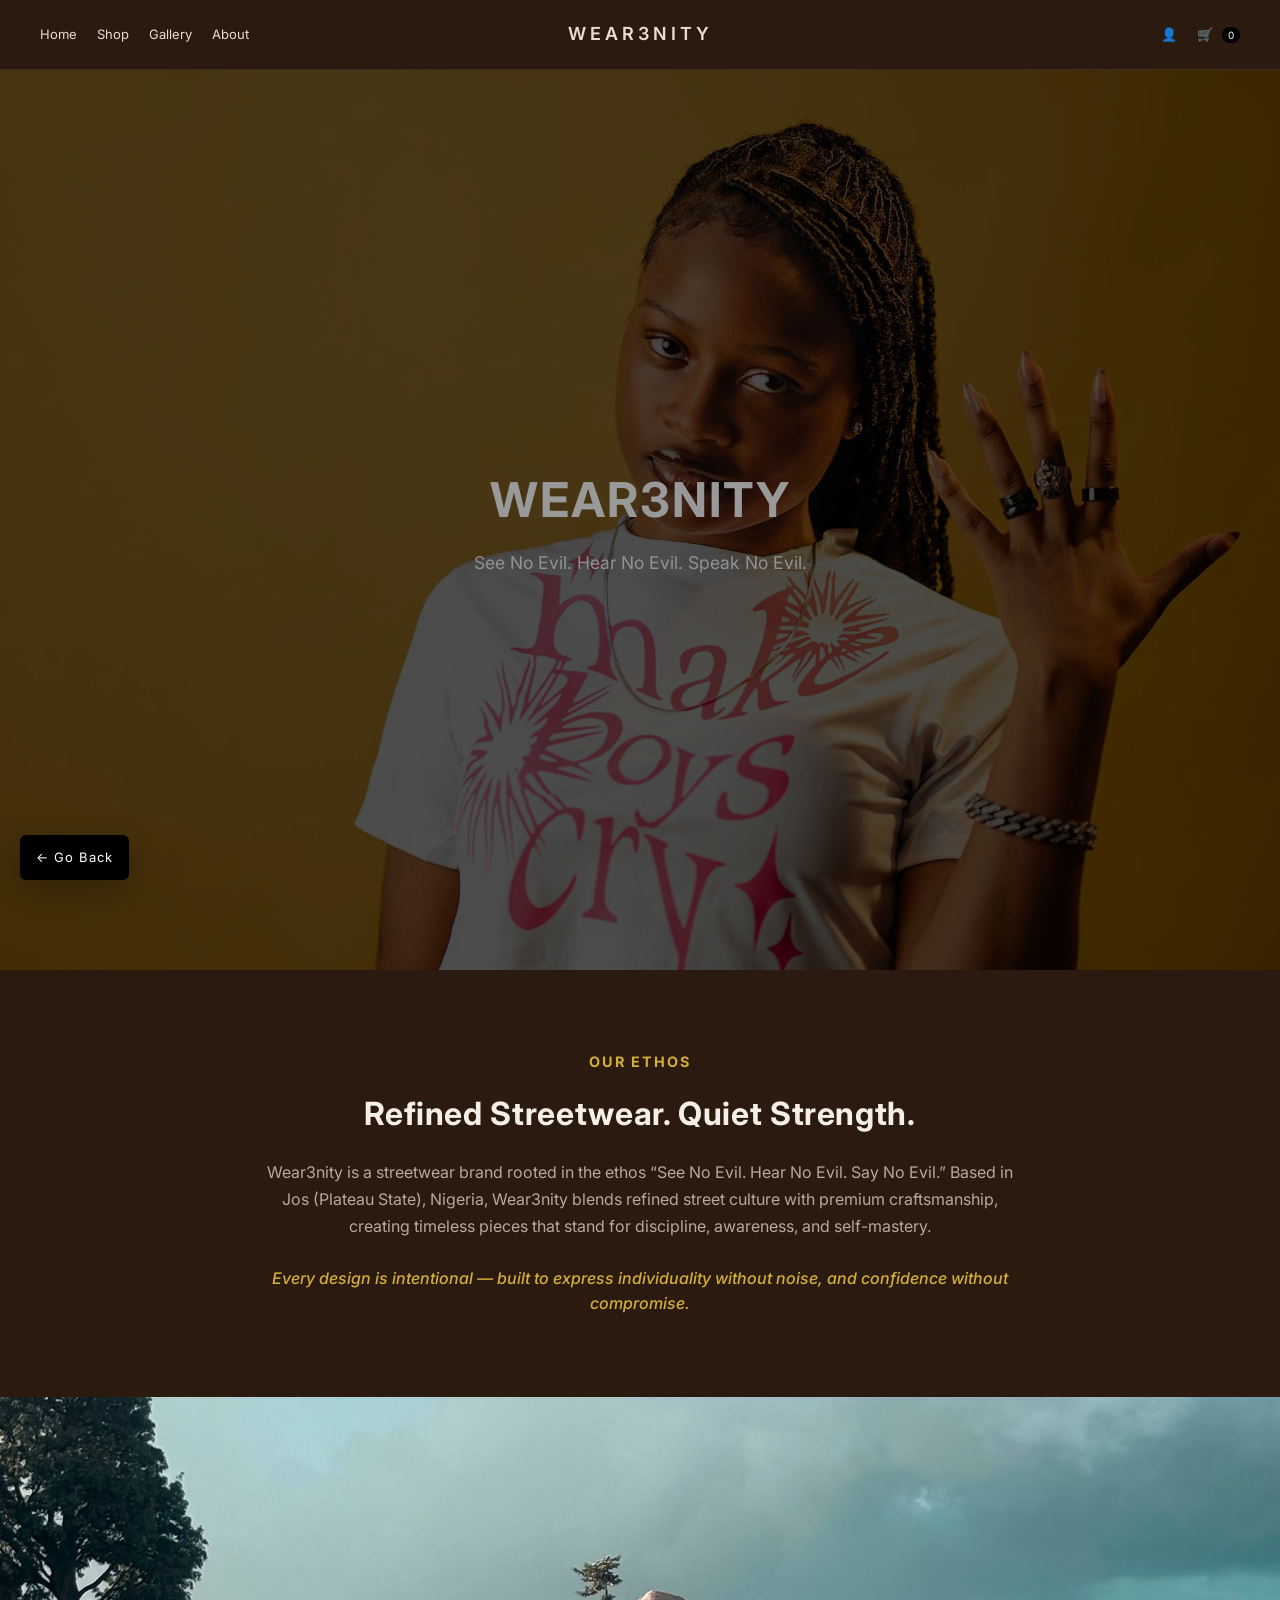
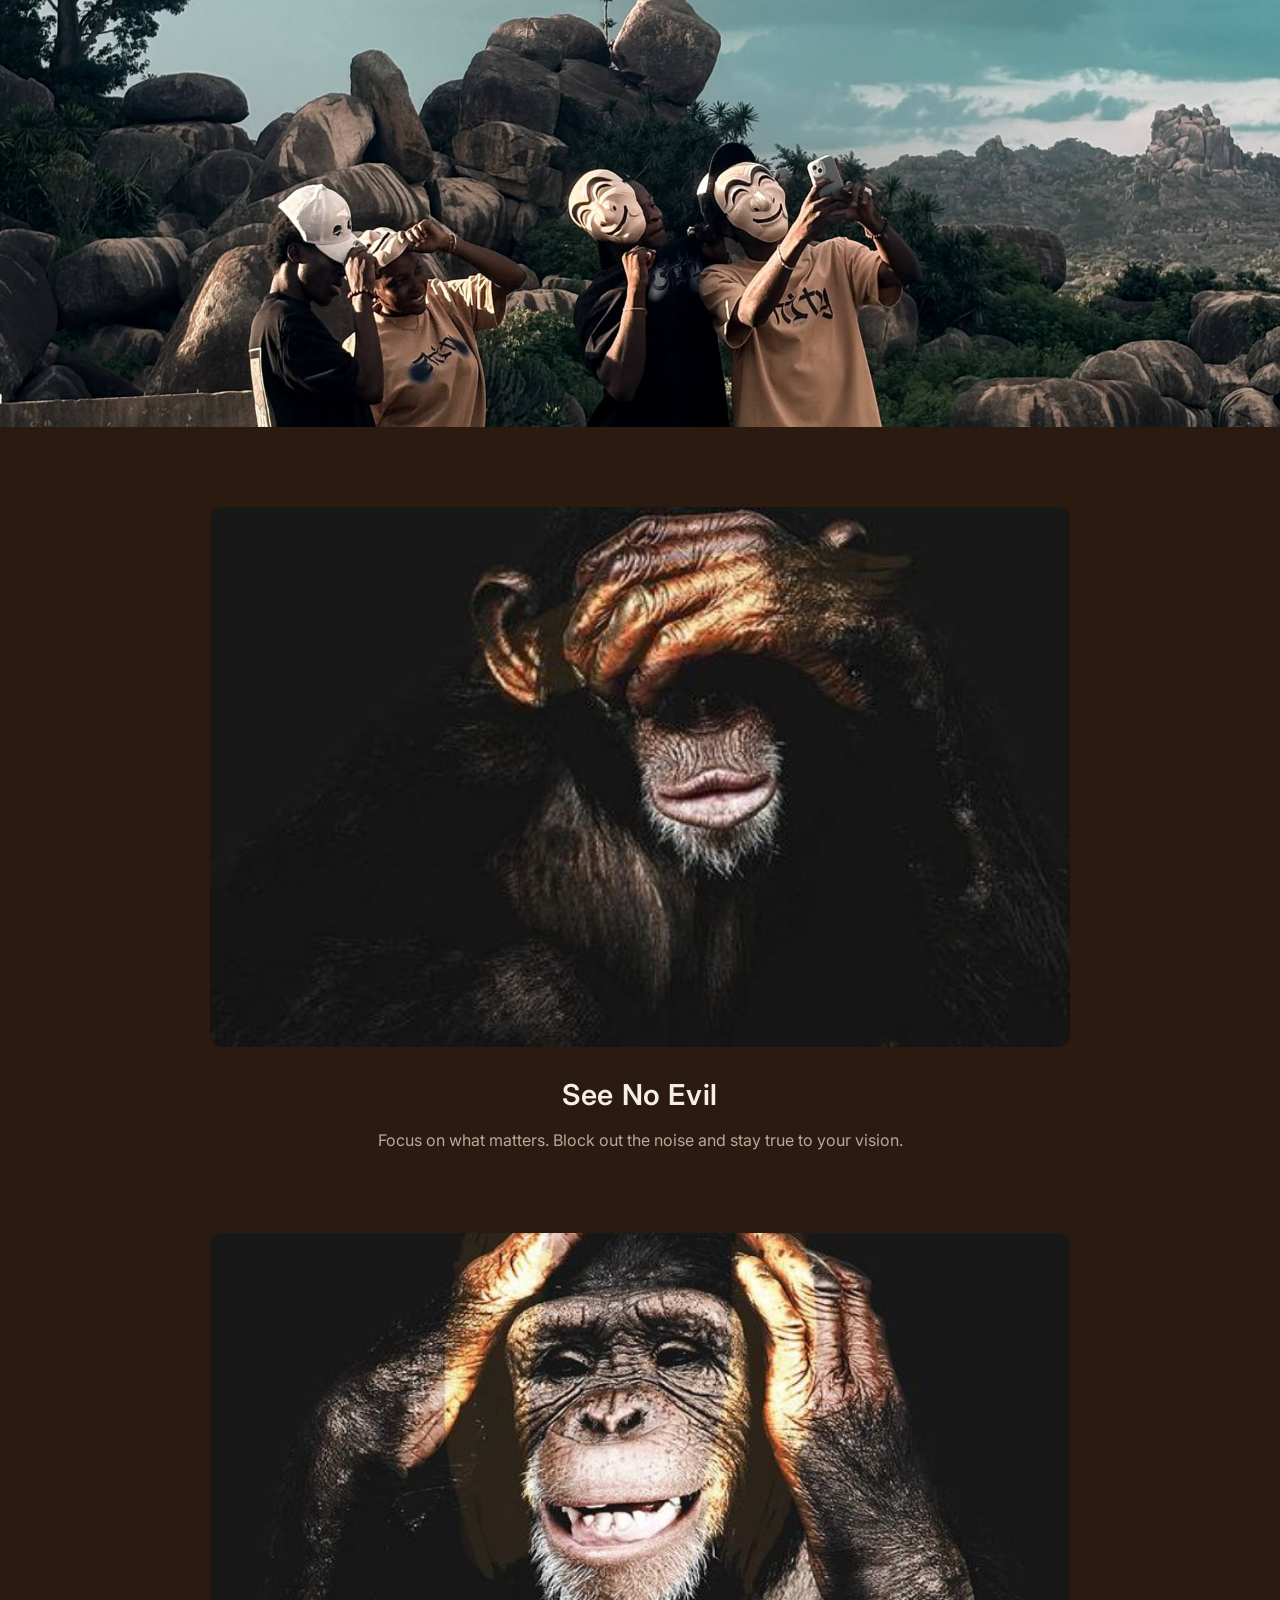
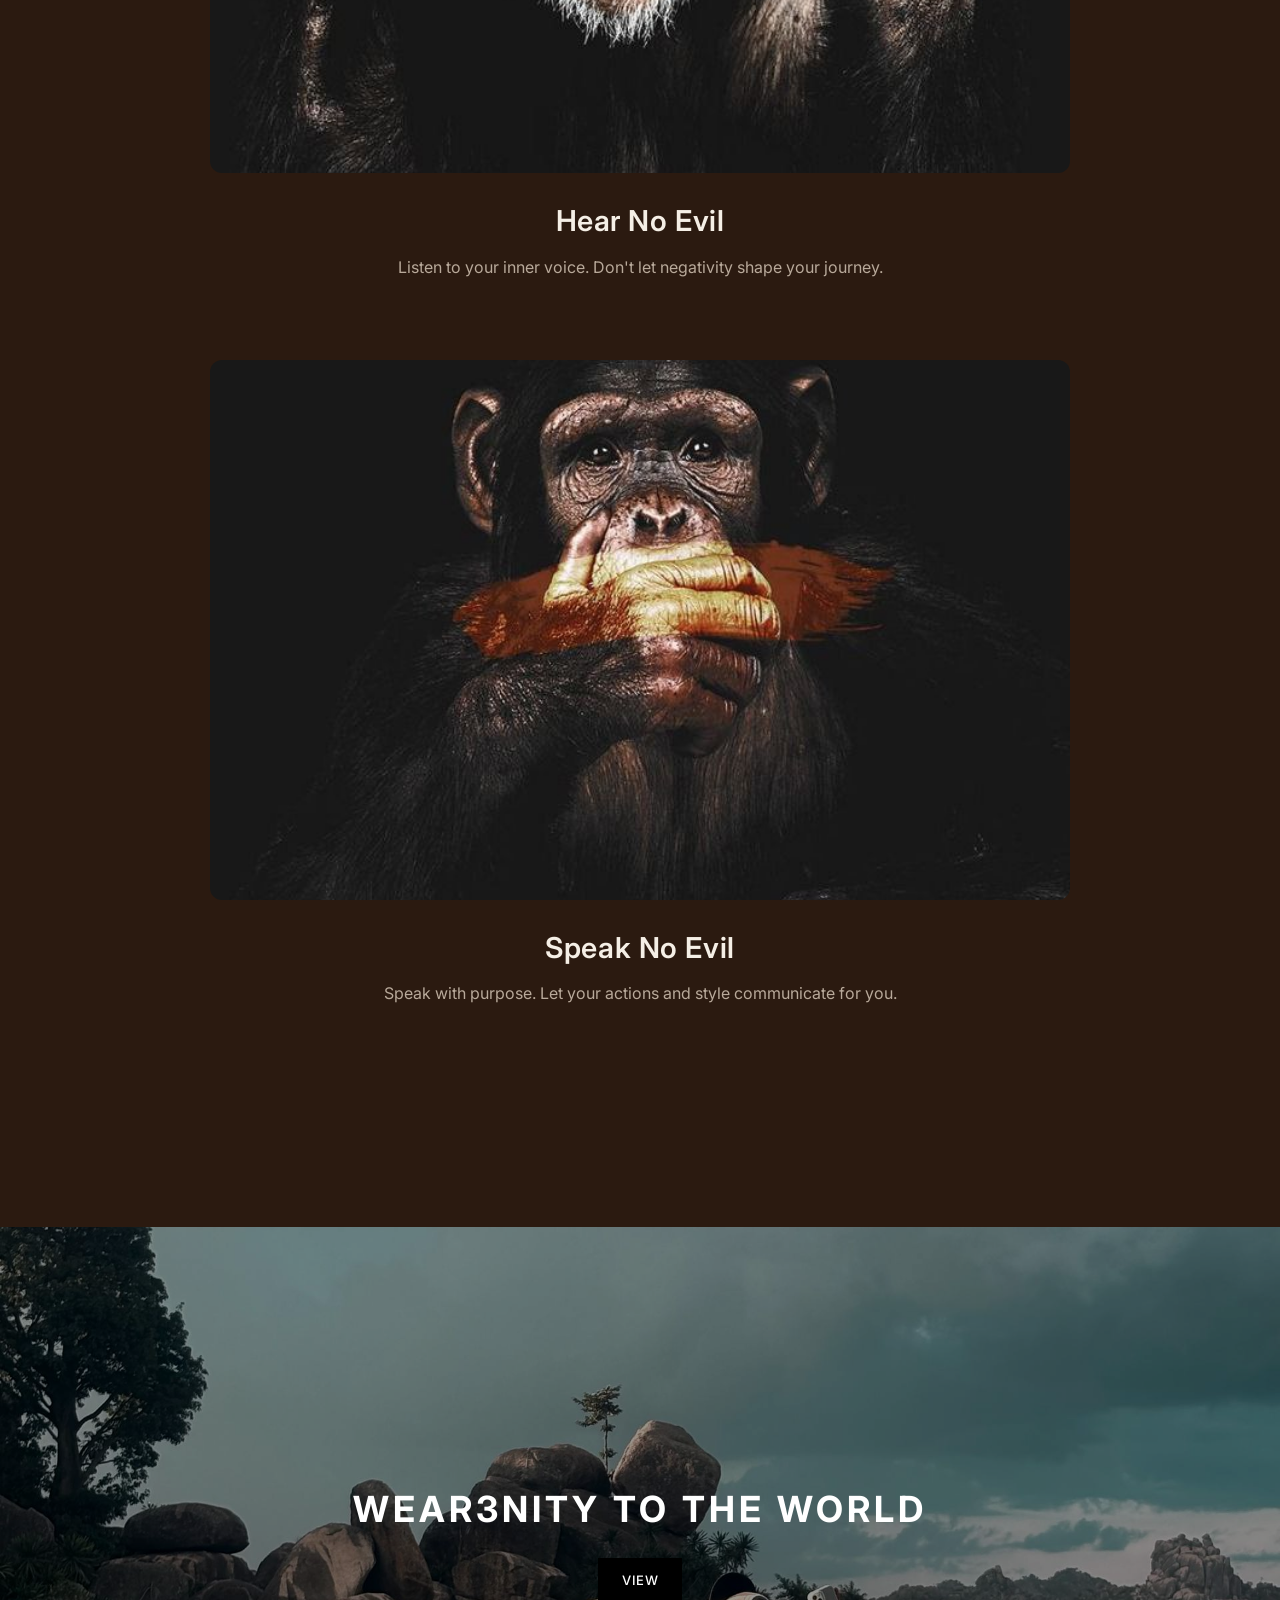
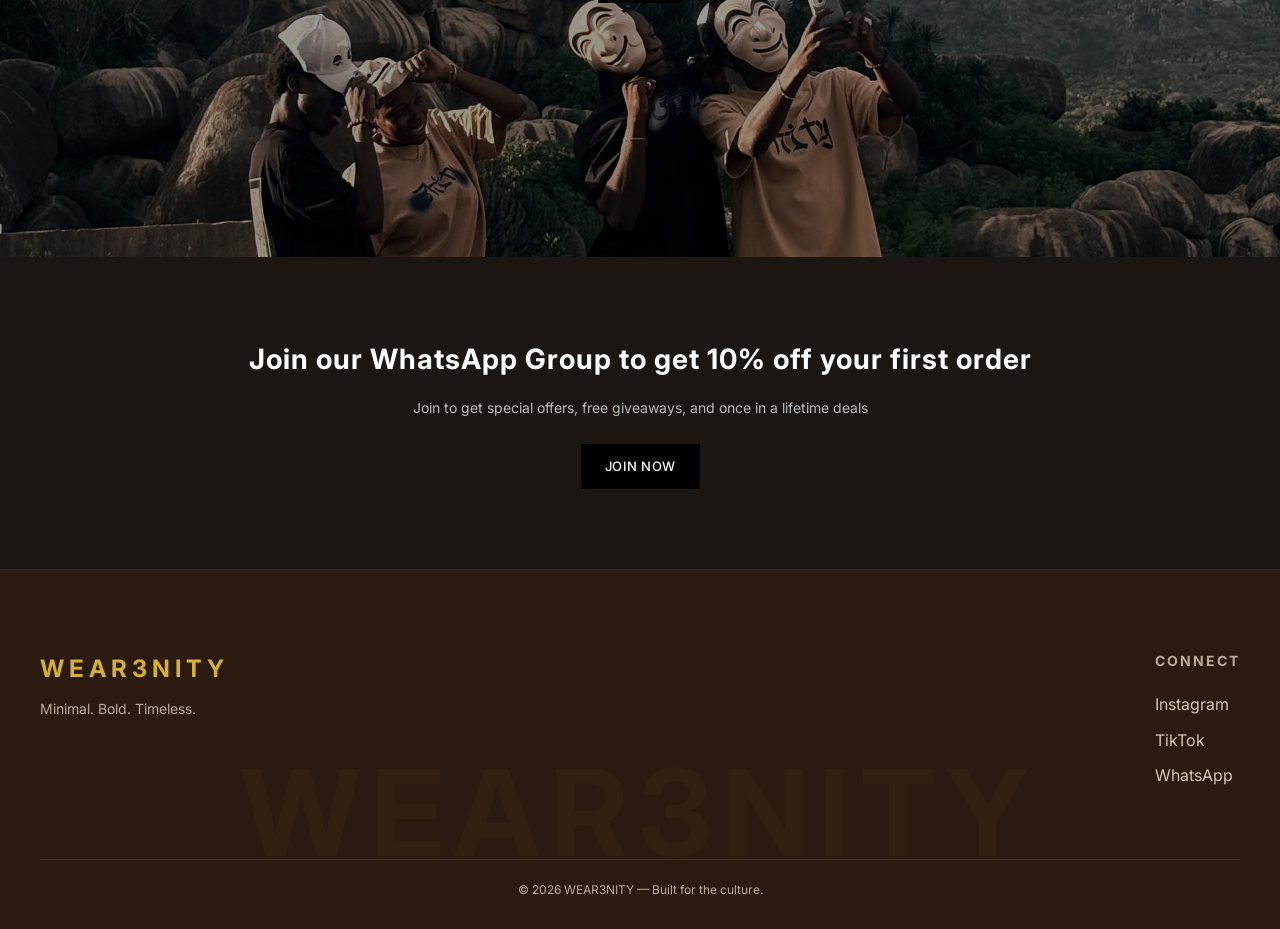
<file: about.html>
<!DOCTYPE html>
<html lang="en">

<head>
  <meta charset="UTF-8">
  <meta name="viewport" content="width=device-width, initial-scale=1.0">
  <title>About | WEAR3NITY</title>
  <link rel="stylesheet" href="css/styles.css">
  <link
    href="https://fonts.googleapis.com/css2?family=Inter:opsz,wght@14..32,300;14..32,400;14..32,500;14..32,600;14..32,700&display=swap"
    rel="stylesheet">
</head>

<body>
  <!-- NAVBAR -->
  <header class="navbar light">

    <!-- HAMBURGER -->
    <div class="hamburger" onclick="toggleMenu()">☰</div>

    <!-- LEFT LINKS -->
    <nav class="nav-left">
      <a href="index.html">Home</a>
      <a href="shop.html">Shop</a>
      <a href="gallery.html">Gallery</a>
      <a href="about.html" class="active">About</a>
    </nav>

    <!-- LOGO -->
    <div class="logo">WEAR3NITY</div>

    <!-- RIGHT -->
    <nav class="nav-right">
      <a href="profile.html" class="icon">👤</a>

      <a href="cart.html" class="icon cart-link">
        🛒 <span id="cart-count">0</span>
      </a>
    </nav>

  </header>

  <!-- MOBILE MENU -->
  <div id="mobile-menu" class="mobile-menu">
    <div class="menu-header">
      <span class="close-btn" onclick="toggleMenu()">✕</span>
    </div>

    <a href="shop.html" onclick="toggleMenu()">Shop</a>
    <a href="gallery.html" onclick="toggleMenu()">Gallery</a>
    <a href="about.html" onclick="toggleMenu()">About</a>
  </div>

  <div id="menu-overlay" class="menu-overlay" onclick="toggleMenu()"></div>



  <!-- HERO IMAGE -->
  <!-- image slide -->
  <section class="hero">
    <div class="hero-slider">
      <img src="assets/images/retji2.jpg" alt="" class="slide active" />
      <img src="assets/images/4.jpg" alt="" class="slide" />
      <img src="assets/images/cry2.jpg" alt="" class="slide" />
      <img src="assets/images/zero-fuga2.jpg" alt="" class="slide" />
      <div class="hero-overlay">
        <h1>WEAR3NITY</h1>
        <p>See No Evil. Hear No Evil. Speak No Evil.</p>
      </div>
    </div>

    <!-- <div class="hero-overlay">
      <h1>Refined Everyday Wear</h1>
      <p>Minimal. Clean. Intentional.</p>
      <a href="shop.html" class="btn primary">Shop Collection</a>
    </div> -->
  </section>

  <!-- OUR ETHOS -->
  <section class="ethos container">

    <h2 class="ethos-title">OUR ETHOS</h2>

    <h3 class="ethos-heading">
      Refined Streetwear. Quiet Strength.
    </h3>

    <p class="ethos-text">
      Wear3nity is a streetwear brand rooted in the ethos “See No Evil. Hear No Evil. Say No Evil.”
      Based in Jos (Plateau State), Nigeria, Wear3nity blends refined street culture with premium craftsmanship,
      creating timeless pieces that stand for discipline, awareness, and self-mastery.
    </p>

    <p class="ethos-highlight">
      Every design is intentional — built to express individuality without noise,
      and confidence without compromise.
    </p>

  </section>


  <!-- ABOUT IMAGE -->
  <section class="about-image">
    <img src="assets/images/12.jpg" alt="WEAR3NITY Lifestyle">
  </section>

  <!-- ETHOS VISUAL BLOCKS -->
  <section class="ethos-blocks container">

    <!-- BLOCK 1 -->
    <div class="ethos-block fade-in">
      <img src="assets/images/see-no-evil.jpg" alt="See No Evil">

      <h3>See No Evil</h3>
      <p>
        Focus on what matters. Block out the noise and stay true to your vision.
      </p>
    </div>

    <!-- BLOCK 2 -->
    <div class="ethos-block fade-in">
      <img src="assets/images/hear-no-evil.jpg" alt="Hear No Evil">

      <h3>Hear No Evil</h3>
      <p>
        Listen to your inner voice. Don't let negativity shape your journey.
      </p>
    </div>

    <!-- BLOCK 3 -->
    <div class="ethos-block fade-in">
      <img src="assets/images/speak-no-evil.jpg" alt="Speak No Evil">

      <h3>Speak No Evil</h3>
      <p>
        Speak with purpose. Let your actions and style communicate for you.
      </p>
    </div>

  </section>


  <!-- wear3nity to the world  -->
  <section class="banner-section fade-in">

    <img src="assets/images/profile.jpg" alt="Wear3nity Banner" class="banner-img" />

    <div class="banner-overlay">
      <h2>WEAR3NITY TO THE WORLD</h2>
      <a href="about.html" class="btn primary">View</a>
    </div>

  </section>

  <!-- Subscription Section -->
  <section class="whatsapp-section fade-in">

    <h2>Join our WhatsApp Group to get 10% off your first order</h2>

    <p>
      Join to get special offers, free giveaways, and once in a lifetime deals
    </p>

    <a href="https://chat.whatsapp.com/G8UYQotjYVEBVZTPSitOhn?mode=ems_wa_t" rel="noopener" target="_blank"
      class="btn primary">
      Join Now
    </a>

  </section>


  <!-- BACK TO HOME -->
  <div class="back-home">
    <a href="#" onclick="history.back()">← Go Back</a>
  </div>


  <!-- footer -->
  <footer class="footer">

    <div class="footer-content">

      <!-- BRAND -->
      <div class="footer-brand">
        <h2>WEAR3NITY</h2>
        <p>Minimal. Bold. Timeless.</p>
      </div>

      <!-- SOCIALS -->
      <div class="footer-socials">
        <h3>Connect</h3>

        <a href="https://www.instagram.com/wear3nity.ng?igsh=YXQ2YmI0a3N0ZzFs&utm_source=qr" rel="noopener "
          target="_blank" class="social-link">
          Instagram
        </a>

        <a href="https://www.tiktok.com/@wear3nity?_r=1&_t=ZS-93Otk3bDHwy" rel="noopener" target="_blank"
          class="social-link">
          TikTok
        </a>

        <a href="https://wa.me/2347025776737" rel="noopener" target="_blank" class="social-link">
          WhatsApp
        </a>
      </div>

    </div>

    <!-- BIG BACKGROUND TEXT -->
    <div class="footer-bg-text">WEAR3NITY</div>

    <!-- BOTTOM -->
    <div class="footer-bottom">
      <p>© 2026 WEAR3NITY — Built for the culture.</p>
    </div>

  </footer>




  <script src="js/ui.js"></script>
</body>

</html>
</file>
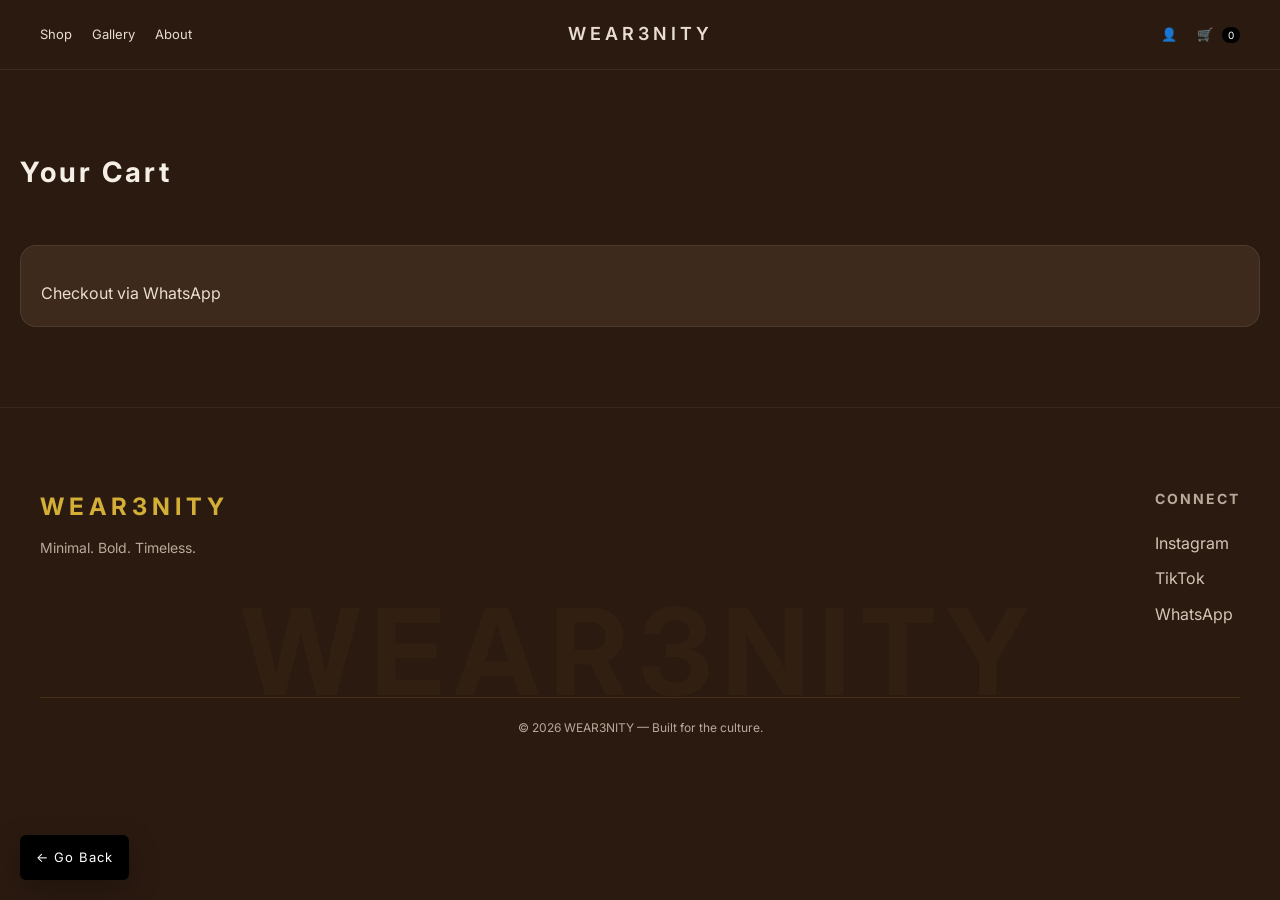
<file: cart.html>
<!DOCTYPE html>
<html lang="en">

<head>
  <meta charset="UTF-8">
  <meta name="viewport" content="width=device-width, initial-scale=1.0">
  <title>Cart | WEAR3NITY</title>
  <link rel="stylesheet" href="css/styles.css">
  <link
    href="https://fonts.googleapis.com/css2?family=Inter:opsz,wght@14..32,300;14..32,400;14..32,500;14..32,600;14..32,700&display=swap"
    rel="stylesheet">
</head>

<body>

  <!-- NAVBAR -->
  <header class="navbar light">

    <div class="hamburger" onclick="toggleMenu()">☰</div>

    <nav class="nav-left">
      <a href="shop.html">Shop</a>
      <a href="gallery.html">Gallery</a>
      <a href="about.html">About</a>
    </nav>

    <div class="logo">WEAR3NITY</div>

    <nav class="nav-right">
      <a href="profile.html" class="icon">👤</a>
      <a href="cart.html" class="icon cart-link active">
        🛒 <span id="cart-count">0</span>
      </a>
    </nav>

  </header>

  <!-- MOBILE MENU -->
  <div id="mobile-menu" class="mobile-menu">
    <div class="menu-header">
      <span class="close-btn" onclick="toggleMenu()">✕</span>
    </div>

    <a href="shop.html" onclick="toggleMenu()">Shop</a>
    <a href="gallery.html" onclick="toggleMenu()">Gallery</a>
    <a href="about.html" onclick="toggleMenu()">About</a>
  </div>

  <div id="menu-overlay" class="menu-overlay" onclick="toggleMenu()"></div>






  <!-- CART PAGE -->
  <section class="container cart-page">

    <h1 class="page-title">Your Cart</h1>

    <!-- CART ITEMS -->
    <div id="cart-items" class="cart-items"></div>

    <!-- TOTAL + CHECKOUT -->
    <div class="cart-summary">
      <h2 id="cart-total"></h2>

    <button id="checkout-btn" class="btn primary" style="display:none;"></button>
        Checkout via WhatsApp
      </button>
    </div>

  </section>

<!-- BACK TO HOME -->
<div class="back-home">
  <a href="#" onclick="history.back()">← Go Back</a>
</div>


  <!-- footer -->
  <footer class="footer">
  
    <div class="footer-content">
  
      <!-- BRAND -->
      <div class="footer-brand">
        <h2>WEAR3NITY</h2>
        <p>Minimal. Bold. Timeless.</p>
      </div>
  
      <!-- SOCIALS -->
      <div class="footer-socials">
        <h3>Connect</h3>
  
        <a href="https://www.instagram.com/wear3nity.ng?igsh=YXQ2YmI0a3N0ZzFs&utm_source=qr" rel="noopener "
          target="_blank" class="social-link">
          Instagram
        </a>
  
        <a href="https://www.tiktok.com/@wear3nity?_r=1&_t=ZS-93Otk3bDHwy" rel="noopener" target="_blank"
          class="social-link">
          TikTok
        </a>
  
        <a href="https://wa.me/2347025776737" rel="noopener" target="_blank" class="social-link">
          WhatsApp
        </a>
      </div>
  
    </div>
  
    <!-- BIG BACKGROUND TEXT -->
    <div class="footer-bg-text">WEAR3NITY</div>
  
    <!-- BOTTOM -->
    <div class="footer-bottom">
      <p>© 2026 WEAR3NITY — Built for the culture.</p>
    </div>
  
  </footer>

  <script src="js/cart.js"></script>
  <script src="js/ui.js"></script>

</body>

</html>
</file>
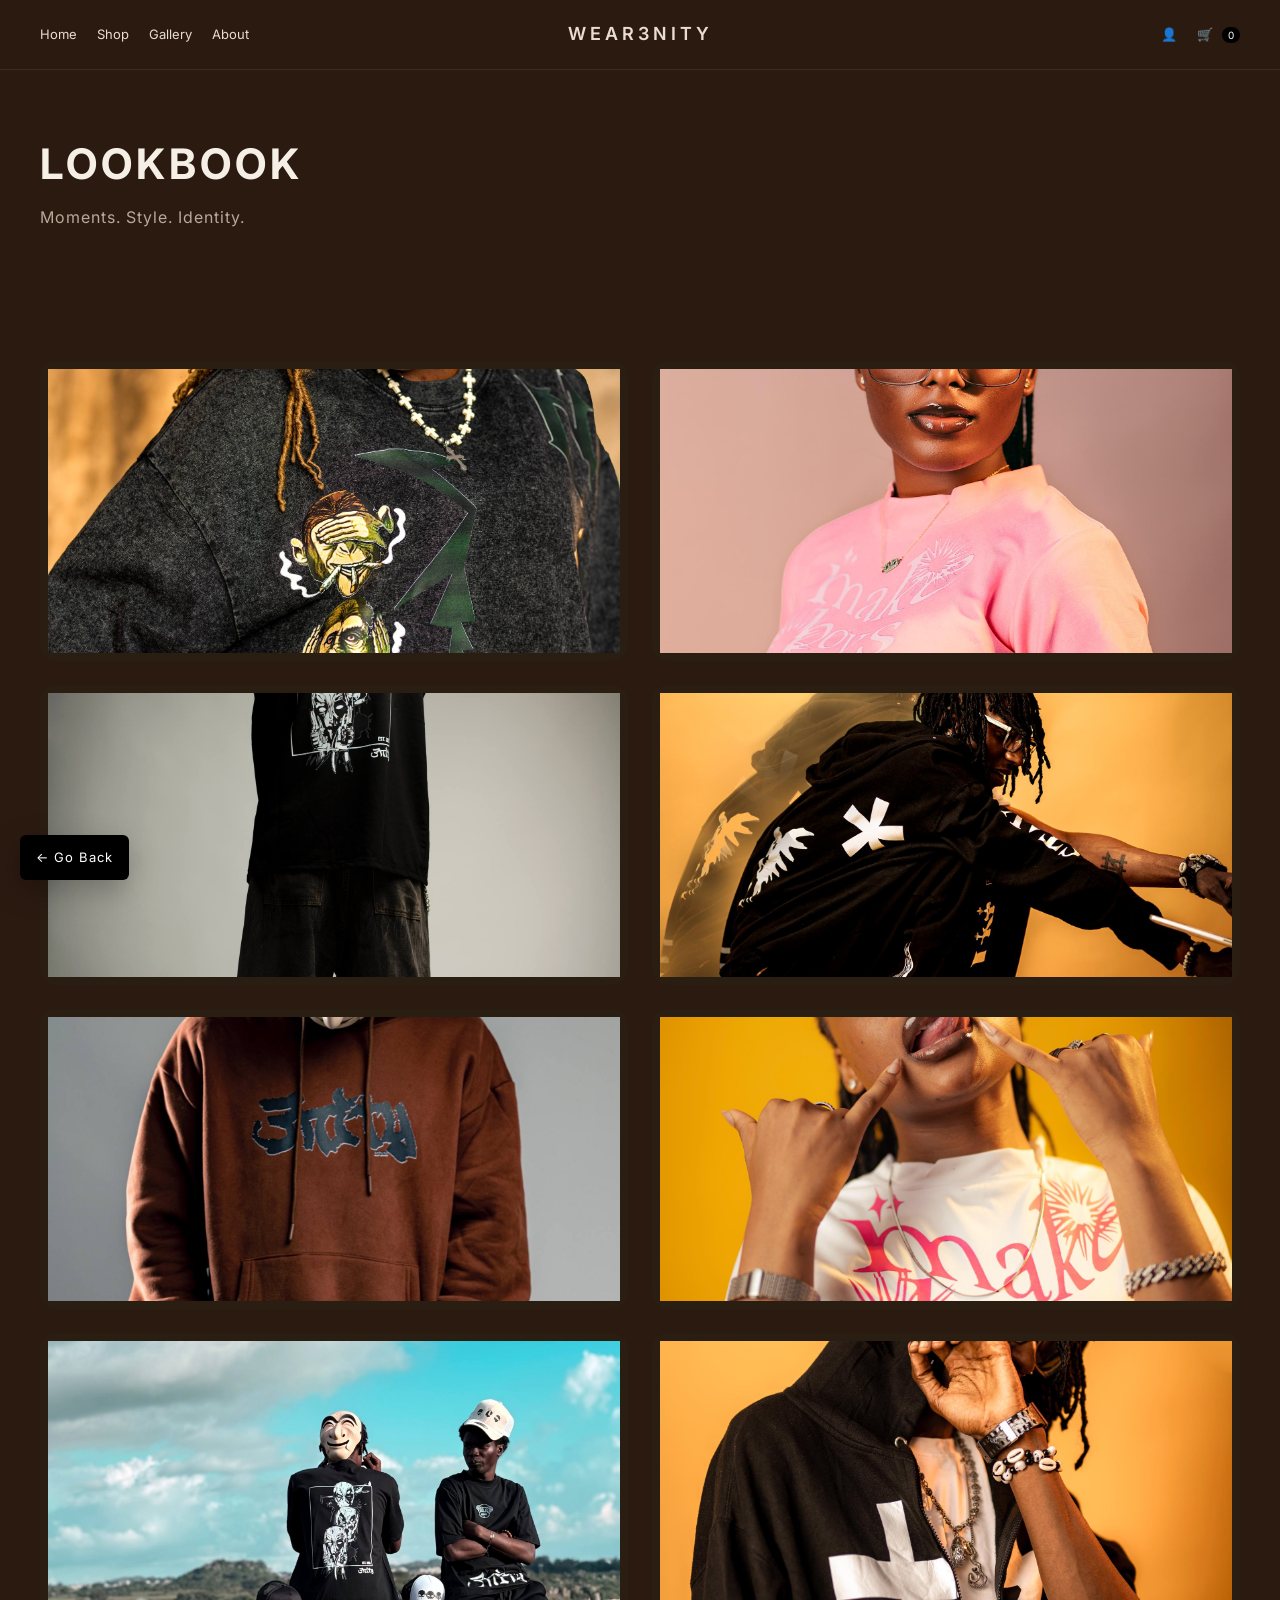
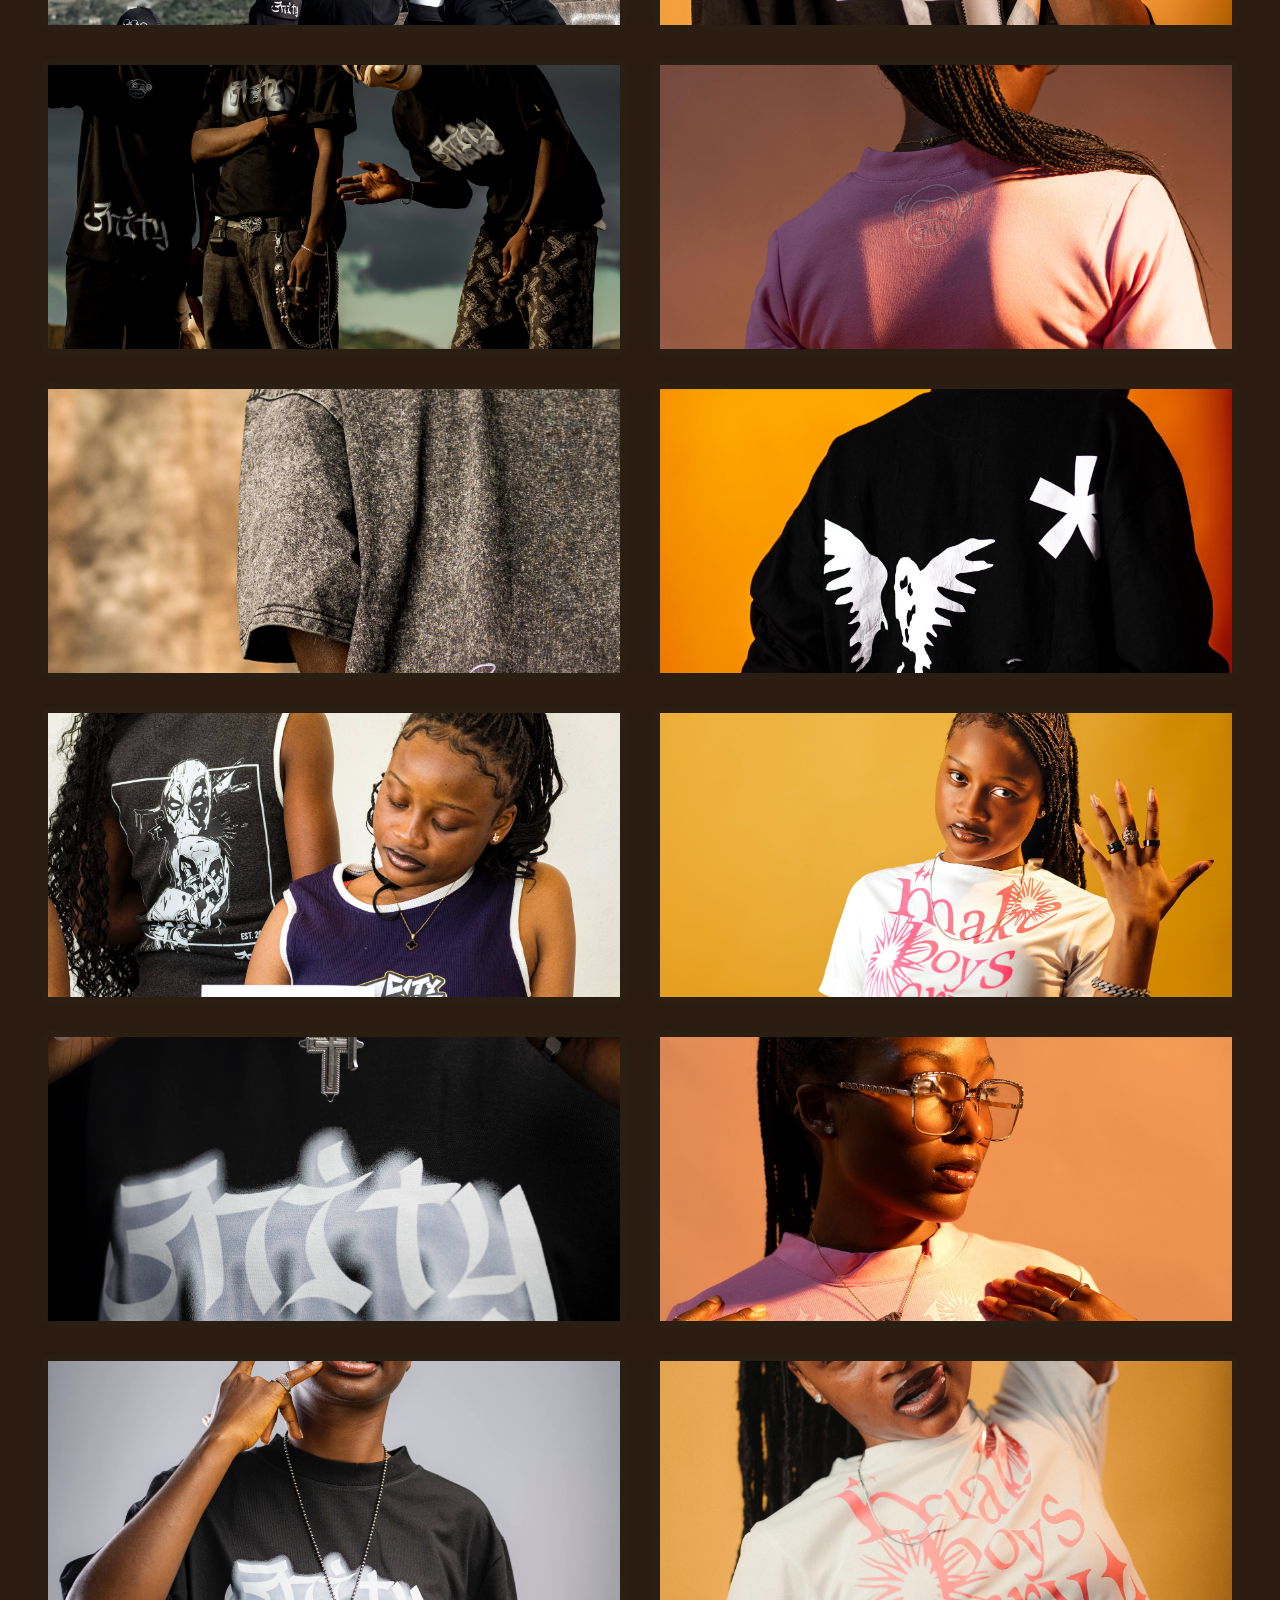
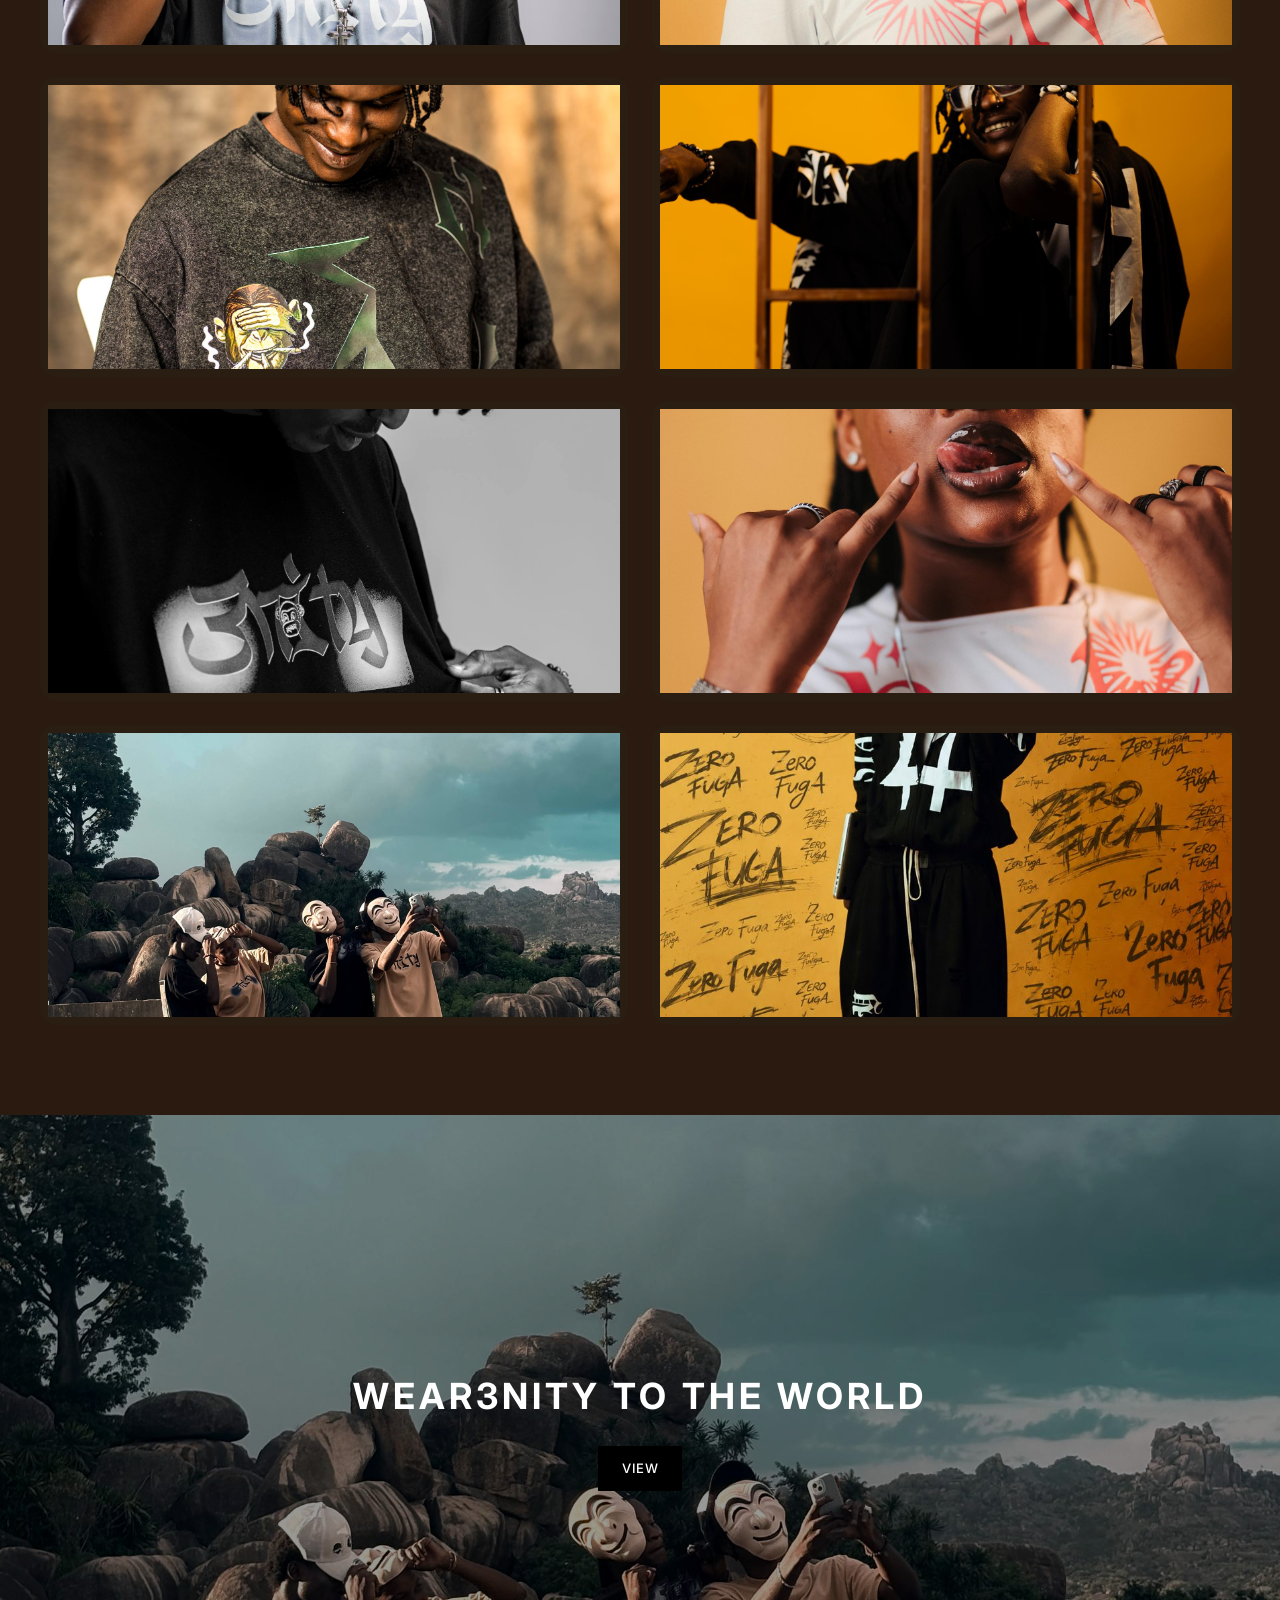
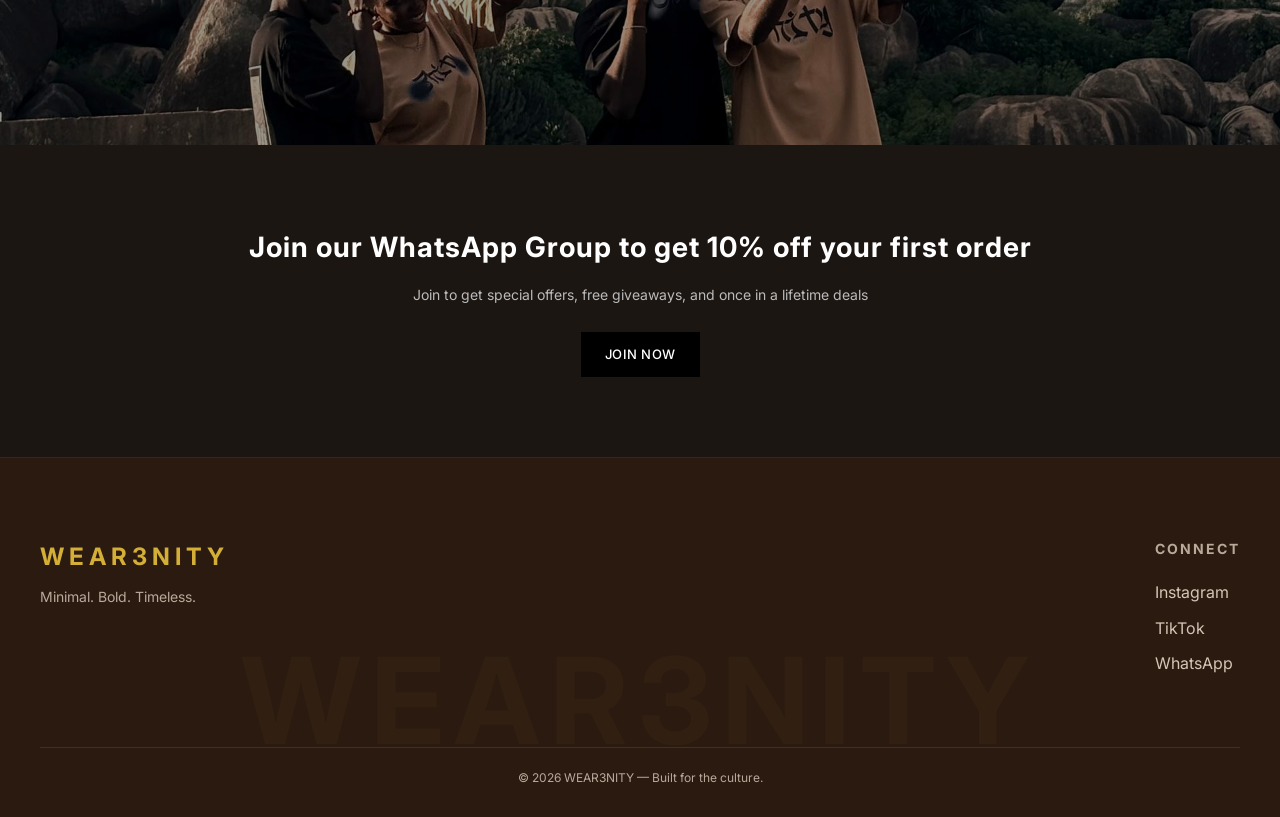
<file: gallery.html>
<!DOCTYPE html>
<html lang="en">

<head>
  <meta charset="UTF-8">
  <meta name="viewport" content="width=device-width, initial-scale=1.0, viewport-fit=cover">
  <title>Gallery | WEAR3NITY</title>
  <link rel="stylesheet" href="css/styles.css">
  <link
    href="https://fonts.googleapis.com/css2?family=Inter:opsz,wght@14..32,300;14..32,400;14..32,500;14..32,600;14..32,700&display=swap"
    rel="stylesheet">
  <style>
    /* === FORCE 2-COLUMN GRID ON ALL SCREENS === */
    /* Override any existing gallery-grid styles from main CSS */
    .gallery-grid {
      display: grid !important;
      grid-template-columns: repeat(2, 1fr) !important;
      gap: 16px !important;
    }

    /* Slightly larger gap on tablets and desktops */
    @media (min-width: 768px) {
      .gallery-grid {
        gap: 24px !important;
      }
    }

    /* Optional: for very tiny screens (below 400px) you may still want 2 columns,
       but if images become too small you can uncomment the following:
    @media (max-width: 399px) {
      .gallery-grid {
        grid-template-columns: repeat(2, 1fr) !important;
        gap: 12px !important;
      }
    }
    */

    /* Gallery container – ensure it doesn't break the grid */
    .gallery-container {
      max-width: 1400px;
      margin: 0 auto;
      padding: 20px 24px;
    }

    @media (min-width: 768px) {
      .gallery-container {
        padding: 30px 40px;
      }
    }

    @media (max-width: 480px) {
      .gallery-container {
        padding: 12px 16px;
      }
    }

    /* Gallery item styles */
    .gallery-item {
      position: relative;
      aspect-ratio: 4 / 5;
      overflow: hidden;
      border-radius: 16px;
      background: #2A1D12;
      cursor: pointer;
      transition: transform 0.3s ease, box-shadow 0.3s ease;
    }

    .gallery-item img {
      width: 100%;
      height: 100%;
      object-fit: cover;
      transition: transform 0.5s ease;
    }

    /* Hover effects for desktops */
    @media (hover: hover) {
      .gallery-item:hover {
        transform: translateY(-6px);
        box-shadow: 0 20px 30px -12px rgba(0, 0, 0, 0.4);
      }

      .gallery-item:hover img {
        transform: scale(1.03);
      }

      .gallery-item::after {
        content: "";
        position: absolute;
        inset: 0;
        background: linear-gradient(to top, rgba(0, 0, 0, 0.3), transparent);
        opacity: 0;
        transition: opacity 0.3s ease;
        pointer-events: none;
      }

      .gallery-item:hover::after {
        opacity: 1;
      }
    }

    /* Active tap effect for mobile */
    @media (hover: none) {
      .gallery-item:active {
        transform: scale(0.98);
        transition: transform 0.1s;
      }
    }

    /* Page title styling */
    .page-title {
      font-size: 36px;
      letter-spacing: 4px;
      margin-bottom: 8px;
      color: var(--luxe-cream, #F5EFE6);
    }

    .gallery-subtext {
      font-size: 14px;
      color: var(--text-muted, #B8A99A);
      margin-bottom: 30px;
      letter-spacing: 1px;
    }

    @media (min-width: 768px) {
      .page-title {
        font-size: 42px;
      }

      .gallery-subtext {
        font-size: 16px;
        margin-bottom: 40px;
      }
    }

    @media (max-width: 480px) {
      .page-title {
        font-size: 28px;
      }

      .gallery-subtext {
        font-size: 12px;
        margin-bottom: 20px;
      }
    }
  </style>
</head>

<body>

  <!-- NAVBAR -->
  <header class="navbar light">
    <div class="hamburger" onclick="toggleMenu()">☰</div>
    <nav class="nav-left">
      <a href="index.html">Home</a>
      <a href="shop.html">Shop</a>
      <a href="gallery.html">Gallery</a>
      <a href="about.html">About</a>
    </nav>
    <div class="logo">WEAR3NITY</div>
    <nav class="nav-right">
      <a href="profile.html" class="icon">👤</a>
      <a href="cart.html" class="icon cart-link">
        🛒 <span id="cart-count">0</span>
      </a>
    </nav>
  </header>

  <!-- MOBILE MENU -->
  <div id="mobile-menu" class="mobile-menu">
    <div class="menu-header">
      <span class="close-btn" onclick="toggleMenu()">✕</span>
    </div>
    <a href="index.html" onclick="toggleMenu()">Home</a>
    <a href="shop.html" onclick="toggleMenu()">Shop</a>
    <a href="gallery.html" onclick="toggleMenu()">Gallery</a>
    <a href="about.html" onclick="toggleMenu()">About</a>
  </div>
  <div id="menu-overlay" class="menu-overlay" onclick="toggleMenu()"></div>

  <!-- PAGE TITLE -->
  <section class="container">
    <h1 class="page-title">LOOKBOOK</h1>
    <p class="gallery-subtext">Moments. Style. Identity.</p>
  </section>

  <!-- GALLERY GRID – FORCED 2 COLUMNS ON ALL DEVICES -->
  <section class="gallery-container">
    <div class="gallery-grid">
      <!-- All 24 images -->
      <div class="gallery-item" onclick="openLightbox('assets/images/1.jpg')">
        <img src="assets/images/1.jpg" alt="Gallery Image 1" loading="lazy">
      </div>
      <div class="gallery-item" onclick="openLightbox('assets/images/cry3.jpg')">
        <img src="assets/images/cry3.jpg" alt="Gallery Image 2" loading="lazy">
      </div>
      <div class="gallery-item" onclick="openLightbox('assets/images/3.jpg')">
        <img src="assets/images/3.jpg" alt="Gallery Image 3" loading="lazy">
      </div>
      <div class="gallery-item" onclick="openLightbox('assets/images/zero-fuga2.jpg')">
        <img src="assets/images/zero-fuga2.jpg" alt="Girl in Hoodie" loading="lazy">
      </div>
      <div class="gallery-item" onclick="openLightbox('assets/images/2.jpg')">
        <img src="assets/images/2.jpg" alt="Styled Outfit" loading="lazy">
      </div>
      <div class="gallery-item" onclick="openLightbox('assets/images/retji.jpg')">
        <img src="assets/images/retji.jpg" alt="New Arrival" loading="lazy">
      </div>
      <div class="gallery-item" onclick="openLightbox('assets/images/4.jpg')">
        <img src="assets/images/4.jpg" alt="Front View" loading="lazy">
      </div>
      <div class="gallery-item" onclick="openLightbox('assets/images/zero-fuga3.jpg')">
        <img src="assets/images/zero-fuga3.jpg" alt="Product Image" loading="lazy">
      </div>
      <div class="gallery-item" onclick="openLightbox('assets/images/5.jpg')">
        <img src="assets/images/5.jpg" alt="Product Image" loading="lazy">
      </div>
      <div class="gallery-item" onclick="openLightbox('assets/images/cry2.jpg')">
        <img src="assets/images/cry2.jpg" alt="Product Image" loading="lazy">
      </div>
      <div class="gallery-item" onclick="openLightbox('assets/images/6.jpg')">
        <img src="assets/images/6.jpg" alt="Product Image" loading="lazy">
      </div>
      <div class="gallery-item" onclick="openLightbox('assets/images/zero-fuga5.jpg')">
        <img src="assets/images/zero-fuga5.jpg" alt="Product Image" loading="lazy">
      </div>
      <div class="gallery-item" onclick="openLightbox('assets/images/7.jpg')">
        <img src="assets/images/7.jpg" alt="Product Image" loading="lazy">
      </div>
      <div class="gallery-item" onclick="openLightbox('assets/images/retji2.jpg')">
        <img src="assets/images/retji2.jpg" alt="Product Image" loading="lazy">
      </div>
      <div class="gallery-item" onclick="openLightbox('assets/images/8.jpg')">
        <img src="assets/images/8.jpg" alt="Product Image" loading="lazy">
      </div>
      <div class="gallery-item" onclick="openLightbox('assets/images/cry.jpg')">
        <img src="assets/images/cry.jpg" alt="Product Image" loading="lazy">
      </div>
      <div class="gallery-item" onclick="openLightbox('assets/images/9.jpg')">
        <img src="assets/images/9.jpg" alt="Product Image" loading="lazy">
      </div>
      <div class="gallery-item" onclick="openLightbox('assets/images/retji3.jpg')">
        <img src="assets/images/retji3.jpg" alt="Product Image" loading="lazy">
      </div>
      <div class="gallery-item" onclick="openLightbox('assets/images/10.jpg')">
        <img src="assets/images/10.jpg" alt="Product Image" loading="lazy">
      </div>
      <div class="gallery-item" onclick="openLightbox('assets/images/zero-fuga6.jpg')">
        <img src="assets/images/zero-fuga6.jpg" alt="Product Image" loading="lazy">
      </div>
      <div class="gallery-item" onclick="openLightbox('assets/images/11.jpg')">
        <img src="assets/images/11.jpg" alt="Product Image" loading="lazy">
      </div>
      <div class="gallery-item" onclick="openLightbox('assets/images/retji5.jpg')">
        <img src="assets/images/retji5.jpg" alt="Product Image" loading="lazy">
      </div>
      <div class="gallery-item" onclick="openLightbox('assets/images/12.jpg')">
        <img src="assets/images/12.jpg" alt="Product Image" loading="lazy">
      </div>
      <div class="gallery-item" onclick="openLightbox('assets/images/zero-fuga.jpg')">
        <img src="assets/images/zero-fuga.jpg" alt="Product Image" loading="lazy">
      </div>
    </div>
  </section>

  <!-- LIGHTBOX -->
  <div id="lightbox" class="lightbox" onclick="closeLightbox()">
    <img id="lightbox-img" src="assets/images/welcome.jpg" alt="Expanded Image">
  </div>

  <!-- BANNER SECTION -->
  <section class="banner-section fade-in">
    <img src="assets/images/profile.jpg" alt="Wear3nity Banner" class="banner-img" />
    <div class="banner-overlay">
      <h2>WEAR3NITY TO THE WORLD</h2>
      <a href="about.html" class="btn primary">View</a>
    </div>
  </section>

  <!-- WHATSAPP SECTION -->
  <section class="whatsapp-section fade-in">
    <h2>Join our WhatsApp Group to get 10% off your first order</h2>
    <p>Join to get special offers, free giveaways, and once in a lifetime deals</p>
    <a href="https://chat.whatsapp.com/G8UYQotjYVEBVZTPSitOhn?mode=ems_wa_t" rel="noopener" target="_blank"
      class="btn primary">Join Now</a>
  </section>

  <!-- BACK TO HOME -->
  <div class="back-home">
    <a href="#" onclick="history.back()">← Go Back</a>
  </div>

  <!-- FOOTER -->
  <footer class="footer">
    <div class="footer-content">
      <div class="footer-brand">
        <h2>WEAR3NITY</h2>
        <p>Minimal. Bold. Timeless.</p>
      </div>
      <div class="footer-socials">
        <h3>Connect</h3>
        <a href="https://www.instagram.com/wear3nity.ng?igsh=YXQ2YmI0a3N0ZzFs&utm_source=qr" rel="noopener"
          target="_blank" class="social-link">Instagram</a>
        <a href="https://www.tiktok.com/@wear3nity?_r=1&_t=ZS-93Otk3bDHwy" rel="noopener" target="_blank"
          class="social-link">TikTok</a>
        <a href="https://wa.me/2347025776737" rel="noopener" target="_blank" class="social-link">WhatsApp</a>
      </div>
    </div>
    <div class="footer-bg-text">WEAR3NITY</div>
    <div class="footer-bottom">
      <p>© 2026 WEAR3NITY — Built for the culture.</p>
    </div>
  </footer>

  <!-- LIGHTBOX & CART SCRIPT -->
  <script>
    function openLightbox(imageSrc) {
      const lightbox = document.getElementById('lightbox');
      const lightboxImg = document.getElementById('lightbox-img');
      lightboxImg.src = imageSrc;
      lightbox.classList.add('active');
      document.body.style.overflow = 'hidden';
    }

    function closeLightbox() {
      const lightbox = document.getElementById('lightbox');
      lightbox.classList.remove('active');
      document.body.style.overflow = '';
    }

    document.addEventListener('keydown', (e) => {
      if (e.key === 'Escape') closeLightbox();
    });

    function updateCartCountDisplay() {
      const cart = JSON.parse(localStorage.getItem('cart')) || [];
      const totalItems = cart.reduce((sum, item) => sum + item.quantity, 0);
      const cartCountSpan = document.getElementById('cart-count');
      if (cartCountSpan) cartCountSpan.textContent = totalItems;
    }
    document.addEventListener('DOMContentLoaded', updateCartCountDisplay);
  </script>

  <script src="js/ui.js"></script>
  <script src="js/gallery.js"></script>
</body>

</html>
</file>
<file: css/styles.css>
/* =========================
   ROOT VARIABLES (LUXURY BROWN THEME)
========================= */
:root {
  --luxe-brown-dark: #2B1A10;
  /* espresso, near-black – main background */
  --luxe-brown-rich: #7A4C2A;
  /* saddle brown – accent */
  --luxe-brown-mid: #9B6A42;
  /* warm tan – hover states */
  --luxe-cream: #F5EFE6;
  /* off-white for headings */
  --luxe-gold: #D4AF37;
  /* gold accent for prices, hover */
  --text-light: #E8DDD0;
  /* warm light text */
  --text-muted: #B8A99A;
  /* muted warm gray */
  --card-bg: #3D2A1C;
  /* dark brown card background */
  --surface-overlay: rgba(43, 26, 16, 0.92);
}

/* =========================
   RESET & BASE
========================= */
* {
  margin: 0;
  padding: 0;
  box-sizing: border-box;
}

body {
  font-family: 'Inter', system-ui, -apple-system, sans-serif;
  color: var(--text-light);
  background: var(--luxe-brown-dark);
  line-height: 1.6;
}

/* =========================
   TYPOGRAPHY
========================= */
h1,
h2,
h3,
h4,
.logo,
.btn {
  letter-spacing: 0.02em;
}

/* =========================
   NAVBAR (DEFAULT - TRANSPARENT ON HERO)
========================= */
.navbar {
  position: absolute;
  top: 0;
  width: 100%;
  z-index: 10;
  display: grid;
  grid-template-columns: 1fr auto 1fr;
  align-items: center;
  padding: 20px 40px;
  background: transparent;
}

.nav-left,
.nav-right {
  display: flex;
  gap: 20px;
}

.nav-left a,
.icon {
  text-decoration: none;
  color: var(--text-light);
  font-size: 13px;
  transition: color 0.2s ease;
}

.nav-left a:hover,
.icon:hover {
  color: var(--luxe-gold);
}

.logo {
  text-align: center;
  font-weight: 600;
  letter-spacing: 4px;
  font-size: 18px;
  color: var(--text-light);
}

.nav-right {
  justify-content: flex-end;
}

/* LIGHT NAVBAR (SHOP/CART/ABOUT PAGES) */
.navbar.light {
  position: relative;
  background: var(--luxe-brown-dark);
  border-bottom: 1px solid rgba(255, 255, 255, 0.08);
}

.navbar.light .nav-left a,
.navbar.light .icon,
.navbar.light .logo {
  color: var(--text-light);
}

.navbar.light .nav-left a:hover,
.navbar.light .icon:hover {
  color: var(--luxe-gold);
}

/* HAMBURGER MENU ICON */
.hamburger {
  display: none;
  font-size: 22px;
  color: var(--text-light);
  cursor: pointer;
}

.navbar.light .hamburger {
  color: var(--text-light);
}

/* CART BADGE */
#cart-count {
  background: #000000;
  color: white;
  font-size: 10px;
  padding: 2px 6px;
  margin-left: 5px;
  border-radius: 20px;
}

/* =========================
   HERO SLIDER
========================= */
.hero {
  position: relative;
  height: 100vh;
  overflow: hidden;
}

.hero-slider {
  position: absolute;
  width: 100%;
  height: 100%;
}

.slide {
  position: absolute;
  width: 100%;
  height: 100%;
  object-fit: cover;
  opacity: 0;
  transition: opacity 1s ease;
}

.slide.active {
  opacity: 1;
}

.hero::after {
  content: "";
  position: absolute;
  inset: 0;
  background: rgba(0, 0, 0, 0.4);
}

/* =========================
   BUTTONS (BLACK PRIMARY, BROWN SECONDARY)
========================= */
.btn {
  padding: 12px 24px;
  border: none;
  background: transparent;
  cursor: pointer;
  text-decoration: none;
  display: inline-block;
  font-weight: 500;
  letter-spacing: 0.5px;
  border-radius: 0px;
  transition: all 0.25s ease;
  font-size: 13px;
  text-transform: uppercase;
}

/* Primary buttons – solid black */
.btn.primary {
  background: #000000;
  color: #ffffff;
  border: none;
}

.btn.primary:hover {
  background: #1a1a1a;
  transform: translateY(-1px);
  box-shadow: 0 4px 10px rgba(0, 0, 0, 0.3);
}

/* Small buttons (inside cards) */
.btn.small {
  padding: 8px 16px;
  font-size: 11px;
}

/* Secondary outline buttons (Order, etc.) */
.btn.outline {
  background: rgba(255, 255, 255, 0.05);
  border: 1px solid rgba(255, 255, 255, 0.15);
  color: var(--text-light);
}

.btn.outline:hover {
  background: var(--luxe-brown-rich);
  border-color: var(--luxe-brown-rich);
  color: white;
}

/* =========================
   LAYOUT CONTAINERS
========================= */
.container {
  padding: 60px 40px;
  max-width: 1400px;
  margin: 0 auto;
}

/* Section Headers */
.section-title {
  font-size: 28px;
  font-weight: 500;
  letter-spacing: 2px;
  margin-bottom: 24px;
  color: var(--luxe-cream);
  border-left: 4px solid var(--luxe-gold);
  padding-left: 20px;
  text-transform: uppercase;
}

.latest-header {
  margin: 10px 0 40px;
}

.section-header {
  display: flex;
  justify-content: space-between;
  align-items: baseline;
  flex-wrap: wrap;
  margin-bottom: 50px;
  border-bottom: 1px solid rgba(255, 255, 255, 0.1);
  padding-bottom: 15px;
}

.section-header h2 {
  font-size: 24px;
  font-weight: 500;
  color: var(--luxe-cream);
  letter-spacing: 1.5px;
}

/* =========================
   PRODUCT GRID & CARDS
========================= */
.grid {
  display: grid;
  grid-template-columns: repeat(auto-fit, minmax(250px, 1fr));
  gap: 30px;
}

.card {
  background: var(--card-bg);
  border-radius: 12px;
  overflow: hidden;
  transition: all 0.3s ease;
  border: 1px solid rgba(255, 255, 255, 0.05);
  box-shadow: 0 8px 20px rgba(0, 0, 0, 0.3);
  display: flex;
  flex-direction: column;
  padding-bottom: 16px;
}

.card:hover {
  transform: translateY(-6px);
  border-color: var(--luxe-brown-mid);
  box-shadow: 0 20px 30px -8px rgba(0, 0, 0, 0.5);
}

.card img {
  width: 100%;
  height: 320px;
  object-fit: contain;
  background: #2A1D12;
  padding: 20px;
  transition: transform 0.4s ease;
}

.card:hover img {
  transform: scale(1.02);
}

.card h3 {
  font-size: 15px;
  font-weight: 500;
  margin: 16px 16px 6px;
  color: var(--text-light);
  letter-spacing: 0.3px;
}

.price {
  font-size: 16px;
  font-weight: 600;
  color: var(--luxe-gold);
  margin: 0 16px 16px;
}

.card-actions {
  display: flex;
  gap: 10px;
  margin: 0 16px;
}

.card-actions .btn.small {
  flex: 1;
  text-align: center;
  background: rgba(255, 255, 255, 0.05);
  color: var(--text-light);
  border: 1px solid rgba(255, 255, 255, 0.15);
}

.card-actions .btn.small:hover {
  background: var(--luxe-brown-rich);
  border-color: var(--luxe-brown-rich);
}

/* =========================
   VIDEO SECTION (FULLSCREEN)
========================= */
.video-section {
  position: relative;
  height: 100vh;
  overflow: hidden;
}

.video-wrapper {
  position: absolute;
  inset: 0;
  z-index: 1;
}

.video-wrapper iframe {
  width: 100vw;
  height: 100vh;
  border: none;
  position: absolute;
  top: 50%;
  left: 50%;
  transform: translate(-50%, -50%);
}

.video-section::after {
  content: "";
  position: absolute;
  inset: 0;
  background: rgba(0, 0, 0, 0.35);
  z-index: 2;
}

.video-overlay {
  position: relative;
  z-index: 3;
  height: 100%;
  display: flex;
  flex-direction: column;
  justify-content: center;
  align-items: center;
  color: white;
  text-align: center;
}

.video-overlay h2 {
  font-size: 40px;
  letter-spacing: 4px;
  margin: 0;
}

.video-overlay p {
  margin-top: 10px;
  color: #ddd;
}

/* =========================
   BANNER SECTION
========================= */
.banner-section {
  position: relative;
  width: 100%;
  height: 70vh;
  overflow: hidden;
  margin-top: 60px;
}

.banner-img {
  width: 100%;
  height: 100%;
  object-fit: cover;
}

.banner-section::after {
  content: "";
  position: absolute;
  inset: 0;
  background: rgba(0, 0, 0, 0.4);
}

.banner-overlay {
  position: absolute;
  inset: 0;
  z-index: 2;
  display: flex;
  flex-direction: column;
  justify-content: center;
  align-items: center;
  color: white;
  text-align: center;
}

.banner-overlay h2 {
  font-size: 36px;
  letter-spacing: 4px;
  margin-bottom: 20px;
}

/* =========================
   WHATSAPP SECTION
========================= */
.whatsapp-section {
  text-align: center;
  padding: 80px 20px;
  background: #1C1612;
  color: white;
}

.whatsapp-section h2 {
  font-size: 28px;
  letter-spacing: 1px;
  margin-bottom: 15px;
}

.whatsapp-section p {
  font-size: 14px;
  color: #bbb;
  max-width: 500px;
  margin: 0 auto 25px;
  line-height: 1.6;
}

/* Ensure WhatsApp button uses black primary style */
.whatsapp-section .btn.primary {
  background: #000000;
  color: white;
}

.whatsapp-section .btn.primary:hover {
  background: #1a1a1a;
}

/* =========================
   FOOTER (LUXURY BROWN)
========================= */
.footer {
  position: relative;
  background: var(--luxe-brown-dark);
  color: var(--text-light);
  padding: 80px 40px 30px;
  overflow: hidden;
  border-top: 1px solid rgba(255, 255, 255, 0.05);
}

.footer-content {
  display: flex;
  justify-content: space-between;
  flex-wrap: wrap;
  gap: 50px;
  position: relative;
  z-index: 2;
}

.footer-brand h2 {
  font-size: 24px;
  letter-spacing: 5px;
  margin: 0;
  color: var(--luxe-gold);
}

.footer-brand p {
  margin-top: 10px;
  color: var(--text-muted);
  font-size: 14px;
}

.footer-socials h3 {
  margin-bottom: 20px;
  letter-spacing: 2px;
  font-size: 14px;
  color: var(--text-muted);
  text-transform: uppercase;
}

.social-link {
  display: block;
  text-decoration: none;
  color: #d4c5b5;
  margin-bottom: 10px;
  font-size: 16px;
  position: relative;
  transition: all 0.3s ease;
}

.social-link::after {
  content: "";
  position: absolute;
  left: 0;
  bottom: -3px;
  width: 0%;
  height: 1px;
  background: var(--luxe-gold);
  transition: width 0.3s ease;
}

.social-link:hover {
  color: var(--luxe-gold);
  transform: translateX(8px);
}

.social-link:hover::after {
  width: 100%;
}

.footer-bg-text {
  position: absolute;
  bottom: 20px;
  left: 50%;
  transform: translateX(-50%);
  font-size: 120px;
  font-weight: bold;
  letter-spacing: 10px;
  color: rgba(212, 175, 55, 0.04);
  white-space: nowrap;
  pointer-events: none;
}

.footer-bottom {
  border-top: 1px solid rgba(212, 175, 55, 0.15);
  margin-top: 60px;
  padding-top: 20px;
  text-align: center;
  position: relative;
  z-index: 2;
}

.footer-bottom p {
  font-size: 12px;
  color: var(--text-muted);
}

/* =========================
   SHOP PAGE (FILTER BAR)
========================= */
.page-title {
  font-size: 28px;
  letter-spacing: 3px;
  margin-bottom: 20px;
  color: var(--luxe-cream);
}

.filter-bar {
  display: flex;
  gap: 10px;
  flex-wrap: wrap;
  margin-bottom: 30px;
}

.filter-bar button {
  border: 1px solid rgba(255, 255, 255, 0.2);
  background: transparent;
  padding: 8px 16px;
  cursor: pointer;
  font-size: 12px;
  transition: 0.3s ease;
  color: var(--text-light);
  border-radius: 30px;
}

.filter-bar button.active,
.filter-bar button:hover {
  background: #000000;
  color: white;
  border-color: #000000;
}

/* =========================
   GALLERY PAGE
========================= */
.gallery-grid {
  display: grid;
  grid-template-columns: repeat(4, 1fr);
  gap: 12px;
}

.gallery-item {
  width: 100%;
  height: 300px;
  background: var(--card-bg);
  display: flex;
  align-items: center;
  justify-content: center;
  overflow: hidden;
  border-radius: 8px;
}

.gallery-item img {
  max-width: 100%;
  max-height: 100%;
  object-fit: contain;
  transition: transform 0.4s ease;
  background: #2A1D12;
  padding: 8px;
}

.gallery-item:hover img {
  transform: scale(1.05);
}

.gallery-container {
  padding: 20px;
}

/* LIGHTBOX */
.lightbox {
  position: fixed;
  inset: 0;
  background: rgba(0, 0, 0, 0.9);
  display: flex;
  align-items: center;
  justify-content: center;
  opacity: 0;
  visibility: hidden;
  transition: opacity 0.3s ease;
  z-index: 9999;
}

.lightbox.active {
  opacity: 1;
  visibility: visible;
}

.lightbox img {
  max-width: 90%;
  max-height: 90%;
  object-fit: contain;
  border-radius: 6px;
  background: #fff;
  padding: 10px;
  transform: scale(0.9);
  transition: transform 0.3s ease;
}

.lightbox.active img {
  transform: scale(1);
}

.lightbox::after {
  content: "✕";
  position: absolute;
  top: 20px;
  right: 30px;
  font-size: 28px;
  color: white;
  cursor: pointer;
  opacity: 0.7;
  transition: 0.3s;
}

.lightbox::after:hover {
  opacity: 1;
}

/* =========================
   CART PAGE (DARK THEME)
========================= */
.cart-page {
  padding: 80px 20px;
}

.cart-items {
  display: flex;
  flex-direction: column;
  gap: 20px;
}

.cart-item {
  display: flex;
  gap: 20px;
  padding: 20px;
  border-radius: 16px;
  background: var(--card-bg);
  border: 1px solid rgba(255, 255, 255, 0.08);
  transition: 0.3s ease;
}

.cart-item:hover {
  transform: translateY(-3px);
}

.cart-img {
  width: 110px;
  height: 110px;
  object-fit: cover;
  border-radius: 12px;
}

.cart-details {
  flex: 1;
  display: flex;
  flex-direction: column;
  justify-content: space-between;
}

.cart-top {
  display: flex;
  justify-content: space-between;
  align-items: start;
}

.cart-top h4 {
  font-size: 16px;
  font-weight: 600;
  color: var(--text-light);
}

.remove-btn {
  background: transparent;
  border: none;
  font-size: 18px;
  cursor: pointer;
  opacity: 0.6;
  transition: 0.2s;
  color: var(--text-muted);
}

.remove-btn:hover {
  opacity: 1;
  color: #ff5555;
}

.cart-meta,
.cart-price {
  font-size: 13px;
  color: var(--text-muted);
  margin: 5px 0;
}

.cart-bottom {
  display: flex;
  justify-content: space-between;
  align-items: center;
}

.qty-box {
  display: flex;
  align-items: center;
  border: 1px solid rgba(255, 255, 255, 0.2);
  border-radius: 8px;
  overflow: hidden;
}

.qty-box button {
  background: transparent;
  border: none;
  padding: 8px 12px;
  cursor: pointer;
  font-size: 16px;
  color: var(--text-light);
}

.qty-box span {
  padding: 0 10px;
  font-size: 14px;
  color: var(--text-light);
}

.item-total {
  font-weight: bold;
  font-size: 16px;
  color: var(--luxe-gold);
}

.cart-summary {
  margin-top: 30px;
  padding: 20px;
  border-radius: 16px;
  background: var(--card-bg);
  border: 1px solid rgba(255, 255, 255, 0.08);
}

#cart-total {
  font-size: 20px;
  margin-bottom: 15px;
  color: var(--luxe-cream);
}

#checkout-btn {
  width: 100%;
  padding: 15px;
  font-size: 16px;
  border-radius: 0px;
  background: #000000;
  color: white;
  border: none;
}

#checkout-btn:hover {
  background: #1a1a1a;
}

/* =========================
   PROFILE PAGE (DARK FORM)
========================= */
.profile {
  padding: 80px 20px;
}

.profile-grid {
  display: grid;
  grid-template-columns: 1fr 2fr;
  gap: 40px;
  max-width: 800px;
  margin: 40px auto;
}

.profile-left {
  text-align: center;
}

.avatar {
  width: 120px;
  height: 120px;
  margin: 0 auto 15px;
  border-radius: 50%;
  overflow: hidden;
  border: 2px solid var(--luxe-gold);
}

.avatar img {
  width: 100%;
  height: 100%;
  object-fit: cover;
}

.profile-right {
  display: flex;
  flex-direction: column;
  gap: 15px;
}

.form-group {
  display: flex;
  flex-direction: column;
  position: relative;
}

.form-group label {
  font-size: 0.8rem;
  margin-bottom: 5px;
  color: var(--text-muted);
}

.form-group input {
  padding: 12px;
  border: 1px solid rgba(255, 255, 255, 0.2);
  border-radius: 8px;
  outline: none;
  background: rgba(0, 0, 0, 0.3);
  color: var(--text-light);
}

.form-group input:focus {
  border-color: var(--luxe-gold);
}

.profile-actions {
  margin-top: 10px;
  display: flex;
  gap: 10px;
}

/* =========================
   ABOUT PAGE (ETHOS)
========================= */
.about-hero {
  position: relative;
  width: 100%;
  height: 70vh;
  overflow: hidden;
}

.about-hero img {
  width: 100%;
  height: 100%;
  object-fit: cover;
}

.hero-overlay {
  position: absolute;
  inset: 0;
  background: rgba(0, 0, 0, 0.5);
  display: flex;
  flex-direction: column;
  justify-content: center;
  align-items: center;
  color: white;
  text-align: center;
}

.hero-overlay h1 {
  font-size: 3rem;
  letter-spacing: 2px;
}

.hero-overlay p {
  margin-top: 10px;
  font-size: 1.1rem;
  opacity: 0.9;
}

.ethos {
  text-align: center;
  padding: 80px 20px;
  max-width: 800px;
  margin: 0 auto;
}

.ethos-title {
  color: var(--luxe-gold);
  font-size: 0.9rem;
  letter-spacing: 2px;
  margin-bottom: 15px;
}

.ethos-heading {
  font-size: 2rem;
  font-weight: 700;
  margin-bottom: 20px;
  color: var(--luxe-cream);
}

.ethos-text {
  font-size: 1rem;
  line-height: 1.7;
  color: var(--text-muted);
  margin-bottom: 25px;
}

.ethos-highlight {
  color: var(--luxe-gold);
  font-style: italic;
  font-weight: 500;
}

.about-image {
  width: 100%;
  height: 70vh;
  overflow: hidden;
}

.about-image img {
  width: 100%;
  height: 100%;
  object-fit: cover;
  display: block;
}

.ethos-blocks {
  padding: 80px 20px;
  max-width: 900px;
  margin: 0 auto;
}

.ethos-block {
  text-align: center;
  margin-bottom: 80px;
}

.ethos-block img {
  width: 100%;
  height: 60vh;
  object-fit: cover;
  display: block;
  margin-bottom: 25px;
  border-radius: 12px;
}

.ethos-block h3 {
  font-size: 1.8rem;
  font-weight: 600;
  margin-bottom: 10px;
  color: var(--luxe-cream);
}

.ethos-block p {
  font-size: 1rem;
  color: var(--text-muted);
  max-width: 600px;
  margin: 0 auto;
  line-height: 1.6;
}

/* =========================
   FLOATING BACK BUTTON
========================= */
.back-home {
  position: fixed;
  bottom: 20px;
  left: 20px;
  z-index: 1000;
}

.back-home a {
  display: inline-flex;
  align-items: center;
  gap: 8px;
  padding: 12px 16px;
  background: #000000;
  color: white;
  font-size: 13px;
  letter-spacing: 1px;
  text-decoration: none;
  border-radius: 6px;
  box-shadow: 0 10px 30px rgba(0, 0, 0, 0.25);
  transition: all 0.3s ease;
}

.back-home a:hover {
  background: #1a1a1a;
  transform: translateY(-2px);
}

/* =========================
   MOBILE MENU (DARK THEME)
========================= */
.mobile-menu {
  position: fixed;
  top: 0;
  left: -100%;
  width: 70%;
  height: 100%;
  background: var(--luxe-brown-dark);
  color: var(--text-light);
  display: flex;
  flex-direction: column;
  padding: 80px 20px;
  gap: 20px;
  transition: 0.3s ease;
  z-index: 20;
}

.mobile-menu a {
  color: var(--text-light);
  text-decoration: none;
  font-size: 18px;
  transition: color 0.2s;
}

.mobile-menu a:hover {
  color: var(--luxe-gold);
}

.mobile-menu.active {
  left: 0;
}

.menu-header {
  display: flex;
  justify-content: flex-end;
  margin-bottom: 30px;
}

.close-btn {
  font-size: 24px;
  cursor: pointer;
  color: var(--text-light);
}

.menu-overlay {
  position: fixed;
  inset: 0;
  background: rgba(0, 0, 0, 0.6);
  opacity: 0;
  visibility: hidden;
  transition: 0.3s ease;
  z-index: 15;
}

.menu-overlay.active {
  opacity: 1;
  visibility: visible;
}

/* =========================
   MOBILE RESPONSIVE (≤768px)
========================= */
@media (max-width: 768px) {
  .navbar {
    grid-template-columns: auto 1fr auto;
    padding: 15px 20px;
  }

  .nav-left {
    display: none;
  }

  .hamburger {
    display: block;
  }

  .logo {
    font-size: 16px;
    letter-spacing: 2px;
    text-align: center;
  }

  .nav-right {
    gap: 12px;
  }

  .hero {
    height: 90vh;
  }

  .container {
    padding: 40px 20px;
  }

  .section-header {
    margin-bottom: 30px;
  }

  .section-header h2 {
    font-size: 18px;
  }

  .grid {
    grid-template-columns: repeat(2, 1fr);
    gap: 20px;
  }

  .card img {
    height: 220px;
  }

  .card h3 {
    font-size: 13px;
  }

  .price {
    font-size: 12px;
  }

  .btn {
    padding: 10px 14px;
    font-size: 12px;
  }

  .btn.small {
    font-size: 10px;
    padding: 8px;
  }

  .video-overlay h2 {
    font-size: 24px;
  }

  .video-overlay p {
    font-size: 12px;
  }

  .banner-section {
    height: 50vh;
  }

  .banner-overlay h2 {
    font-size: 22px;
  }

  .whatsapp-section {
    padding: 60px 20px;
  }

  .whatsapp-section h2 {
    font-size: 20px;
  }

  .whatsapp-section p {
    font-size: 13px;
  }

  .footer-content {
    flex-direction: column;
    gap: 30px;
  }

  .footer-bg-text {
    font-size: 60px;
  }

  .gallery-grid {
    grid-template-columns: repeat(2, 1fr);
    gap: 10px;
  }

  .gallery-container {
    padding: 10px;
  }

  .profile-grid {
    grid-template-columns: 1fr;
    text-align: center;
  }

  .profile-actions {
    flex-direction: column;
  }

  .cart-item {
    flex-direction: column;
    align-items: flex-start;
  }

  .cart-summary {
    text-align: left;
  }

  .back-home {
    bottom: 15px;
    left: 15px;
  }

  .back-home a {
    padding: 10px 14px;
    font-size: 12px;
  }
}
</file>
